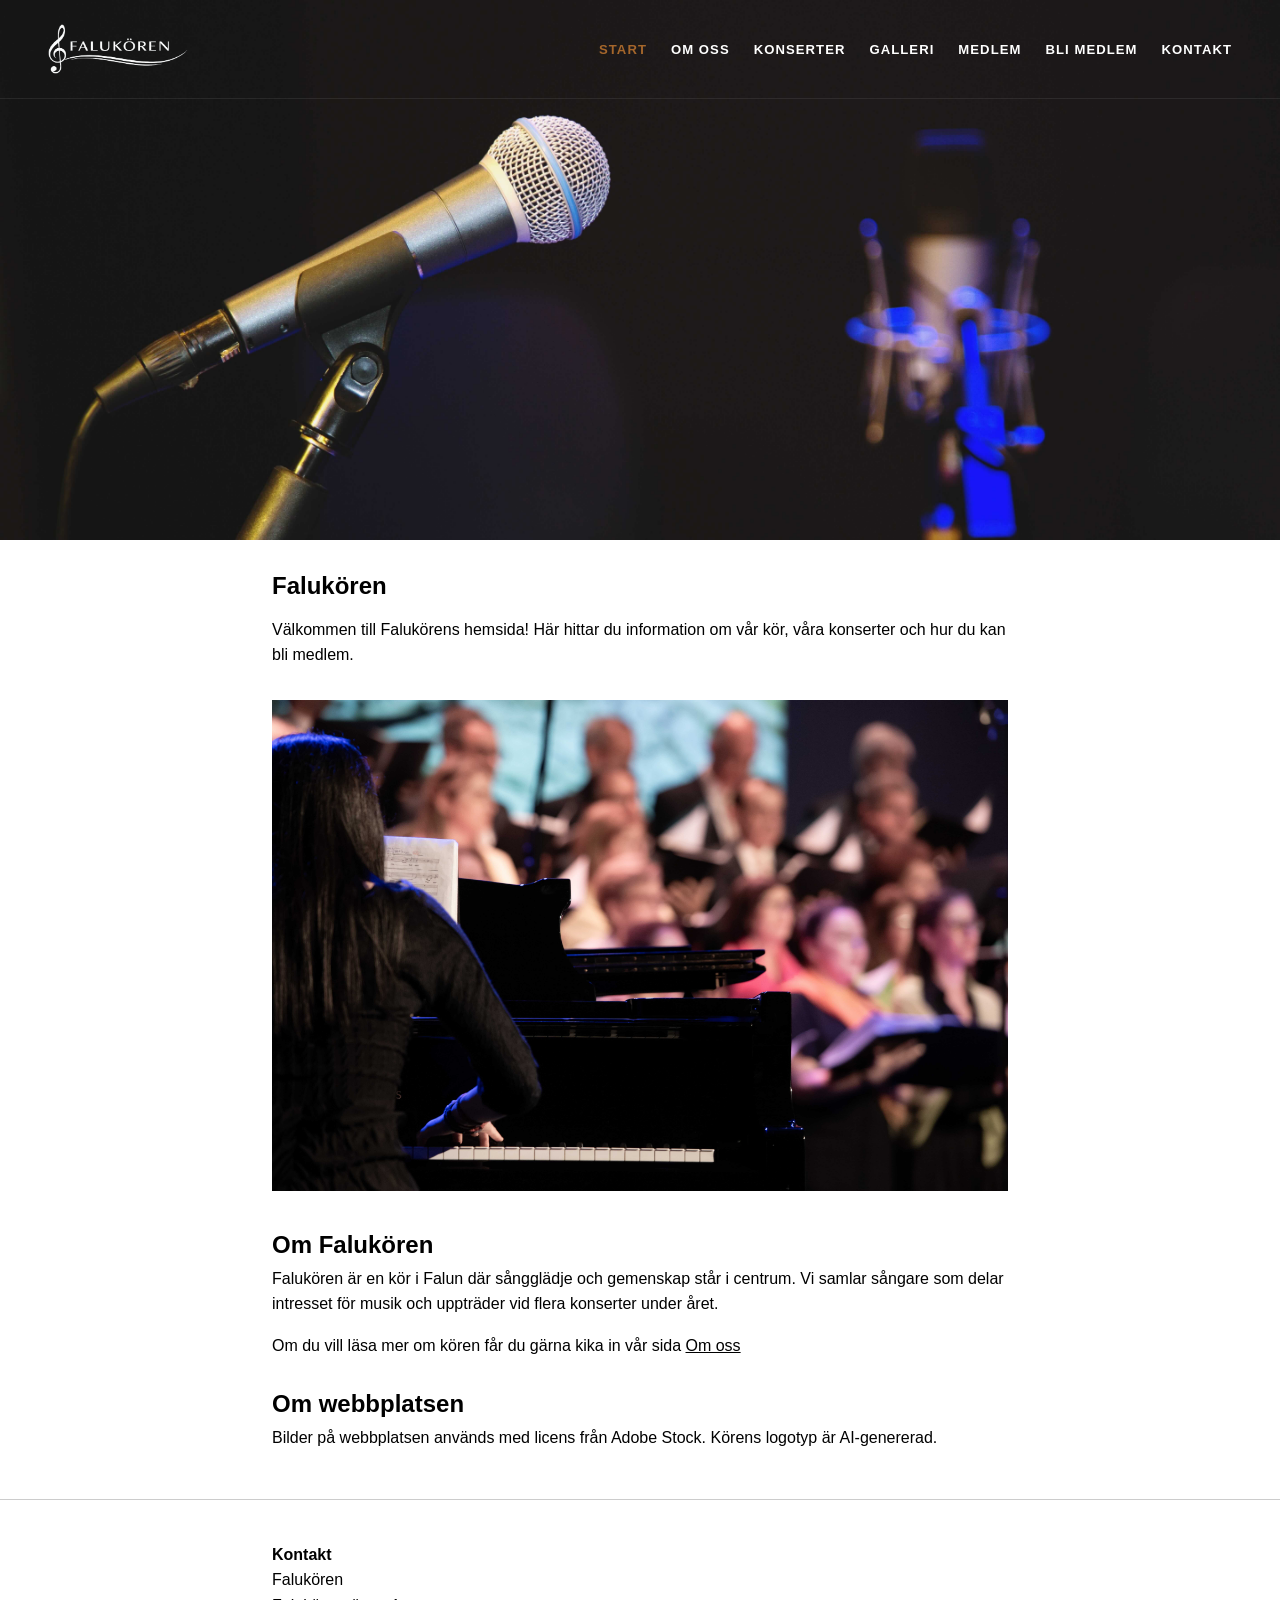
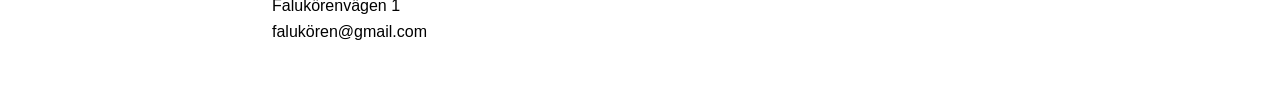
<file: index.html>
<!DOCTYPE html>
<html lang="sv">
<head>
	<meta charset="utf-8">
	<meta name="viewport" content="width=device-width, initial-scale=1">

	<!-- Sidans titel -->
	<title>Falukören</title>
	<link rel="stylesheet" href="style.css">
</head>

<body>

	<!-- Sidans header -->
<header class="site-header">

	<!-- Navigations baren -->
  <nav class="navbar">

  	<!-- Körens logga. Klickbar - leder till startsidan. -->
    <!-- Loggan är genererad med AI -->
    <a href="index.html" class="logo">
  <img src="bilder/logo.png" alt="Falukören">
</a>

    <!-- UL list för menyvalen -->
    <ul class="menu">
      <li><a href="index.html" class="active">Start</a></li>
      <li><a href="om_oss.html">Om oss</a></li>
      <li><a href="konserter.html">Konserter</a></li>
      <li><a href="galleri.html">Galleri</a></li>
      <li><a href="medlem.html">Medlem</a></li>
      <li><a href="bli_medlem.html">Bli medlem</a></li>
      <li><a href="kontakt.html">Kontakt</a></li>
    </ul>
  </nav>
</header>

<!-- Div för headerbilden. Sjävla bilden och design ligger i CSS -->
<div class="header-bild">
</div>

<!-- Main-klass för innehåll -->
  <main>
    <section>
  	<h1>Falukören</h1>
    <p>Välkommen till Falukörens hemsida! Här hittar du information om vår kör, våra konserter och hur du kan bli medlem.</p>
    
    <img src="bilder/bild_5.jpg" alt="Gruppbild på Falukören">
    <h2>Om Falukören</h2>
    <p>  Falukören är en kör i Falun där sångglädje och gemenskap står i centrum.
    Vi samlar sångare som delar intresset för musik och uppträder vid
    flera konserter under året.</p>
       <p>Om du vill läsa mer om kören får du gärna kika in vår sida <a href="om_oss.html">Om oss</a></p>

    <h2>Om webbplatsen</h2>

       <p>Bilder på webbplatsen används med licens från Adobe Stock. Körens logotyp är AI-genererad.</p>
       
    </section>
  </main>

		<!-- Footer -->
  <footer>
  	<div>
    <strong>Kontakt</strong>
    <p>Falukören</p>
    <p>Falukörenvägen 1</p>
    <p>falukören@gmail.com</p>
    </div>
  </footer>

         <!-- Länk till javascript -->
  	<script src="javascript.js"></script>

</body>
</html>
</file>
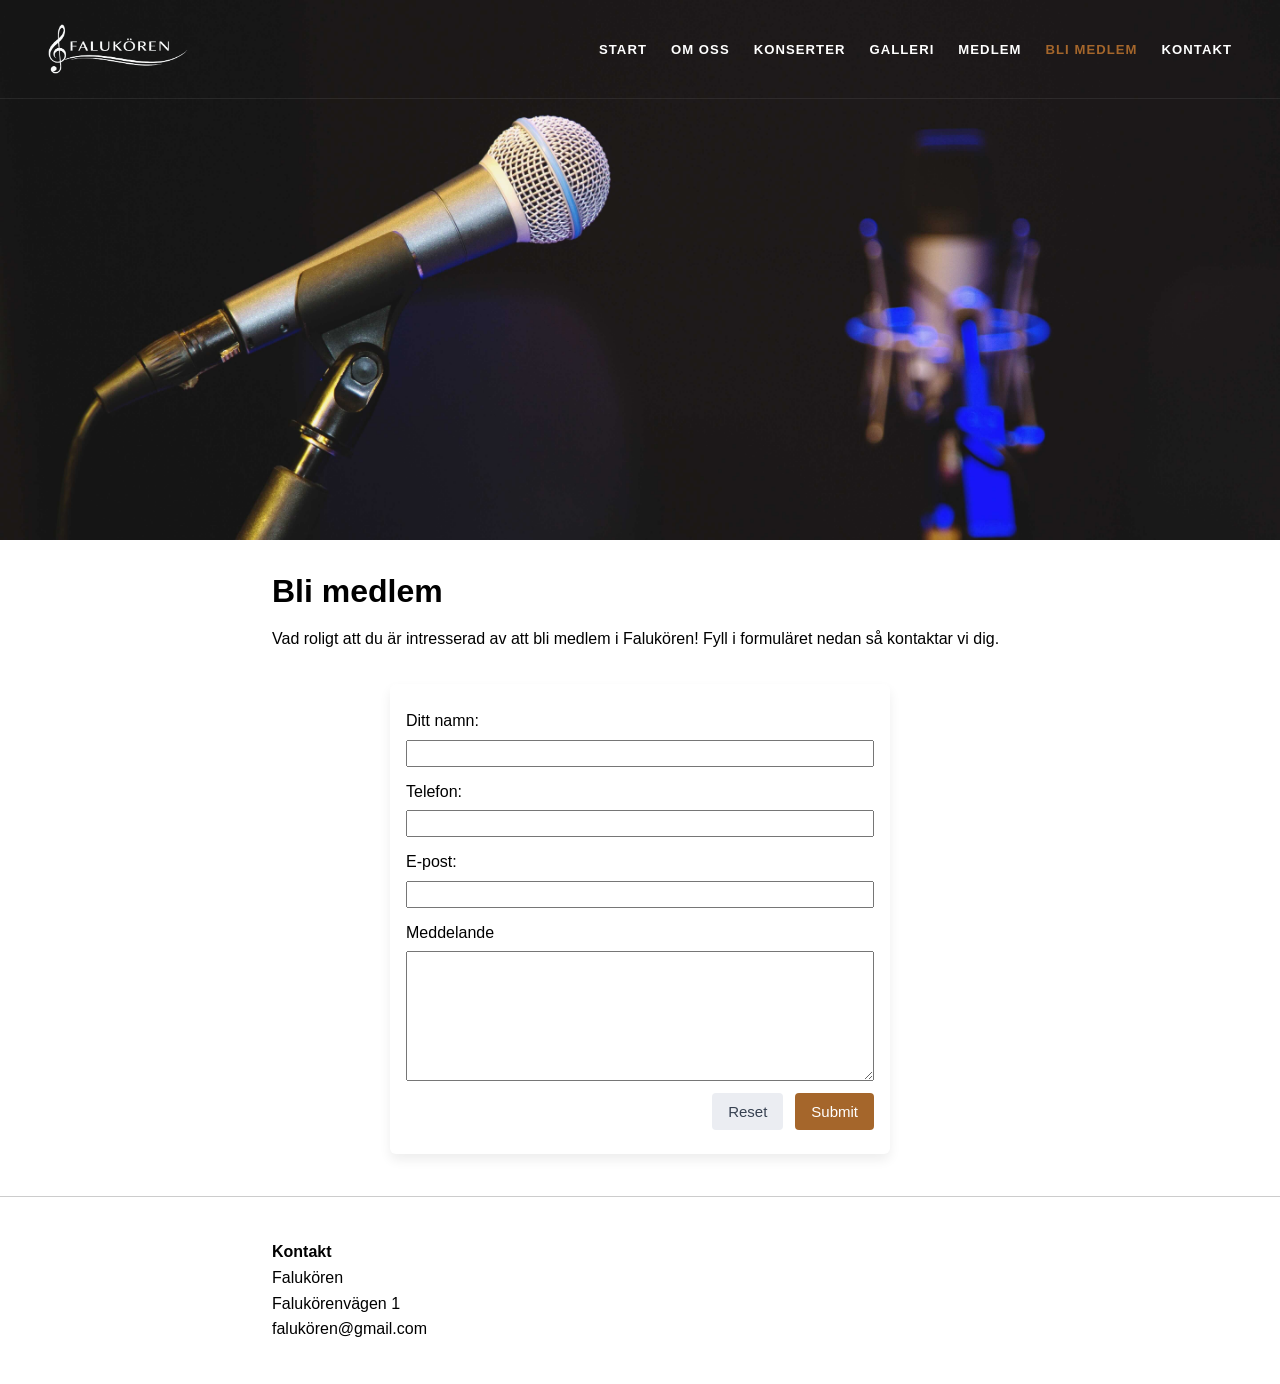
<file: bli_medlem.html>
<!DOCTYPE html>
<html lang="sv">
<head>
	<meta charset="utf-8">
	<meta name="viewport" content="width=device-width, initial-scale=1">

	<!-- Sidans titel -->
	<title>Bli medlem</title>
	<link rel="stylesheet" href="style.css">
</head>

<body>

	<!-- Sidans header -->
<header class="site-header">

	<!-- Navigations baren -->
  <nav class="navbar">

  	<!-- Körens logga. Klickbar - leder till startsidan. -->
    <!-- Loggan är genererad med AI -->
    <a href="index.html" class="logo">
  <img src="bilder/logo.png" alt="Falukören">
</a>

    <!-- UL list för menyvalen -->
    <ul class="menu">
      <li><a href="index.html">Start</a></li>
      <li><a href="om_oss.html">Om oss</a></li>
      <li><a href="konserter.html">Konserter</a></li>
      <li><a href="galleri.html">Galleri</a></li>
      <li><a href="medlem.html">Medlem</a></li>
      <li><a href="bli_medlem.html" class="active">Bli medlem</a></li>
      <li><a href="kontakt.html">Kontakt</a></li>
    </ul>
  </nav>
</header>

<!-- Div för headerbilden. Sjävla bilden och design ligger i CSS -->
<div class="header-bild">
</div>

<!-- Main-klass för innehåll -->
  <main>

    <h1>Bli medlem</h1>
    <p>Vad roligt att du är intresserad av att bli medlem i Falukören! Fyll i formuläret nedan så kontaktar vi dig.</p>

    <!-- Formläret börjar -->
    <!-- action används när/om fomrläret skickas -->
  <form action="bli_medlem_skickad.html">

        <!-- Textruta för namn -->
    <div>
        <label for="namn">Ditt namn:</label>
        <input type="text" id="namn" name="namn">
    </div>

        <!-- Textruta för telefon -->
    <div> 
        <label for="telefon">Telefon:</label>
        <input 
          type="text" 
          id="telefon" 
          name="telefon" 
        >
    </div>  

    <!-- Textruta för epost, validerar att det är en giltig e-postadress via type email -->
    <div> 
        <label for="epost">E-post:</label>
        <input type="email" id="epost" name="epost">
    </div>

            <!-- Textfält för rubrik -->
    <div>
        <label for="beskrivning">Meddelande</label>
          <textarea 
          id="beskrivning" 
          name="beskrivning" 
          rows="8" 
          cols="30"
          ></textarea>
    </div>

        <!-- Submit och reset knapp -->
    <div class="knappar">
        <input type="reset" value="Reset">
        <input type="submit" name="skicka" value="Submit">
    </div>

  </form>

</main>

         <!-- Länk till javascript -->
  	<script src="javascript.js"></script>

      <!-- Footer -->
  <footer>
    <div>
    <strong>Kontakt</strong>
    <p>Falukören</p>
    <p>Falukörenvägen 1</p>
    <p>falukören@gmail.com</p>
    </div>
  </footer>

</body>
</html>
</file>
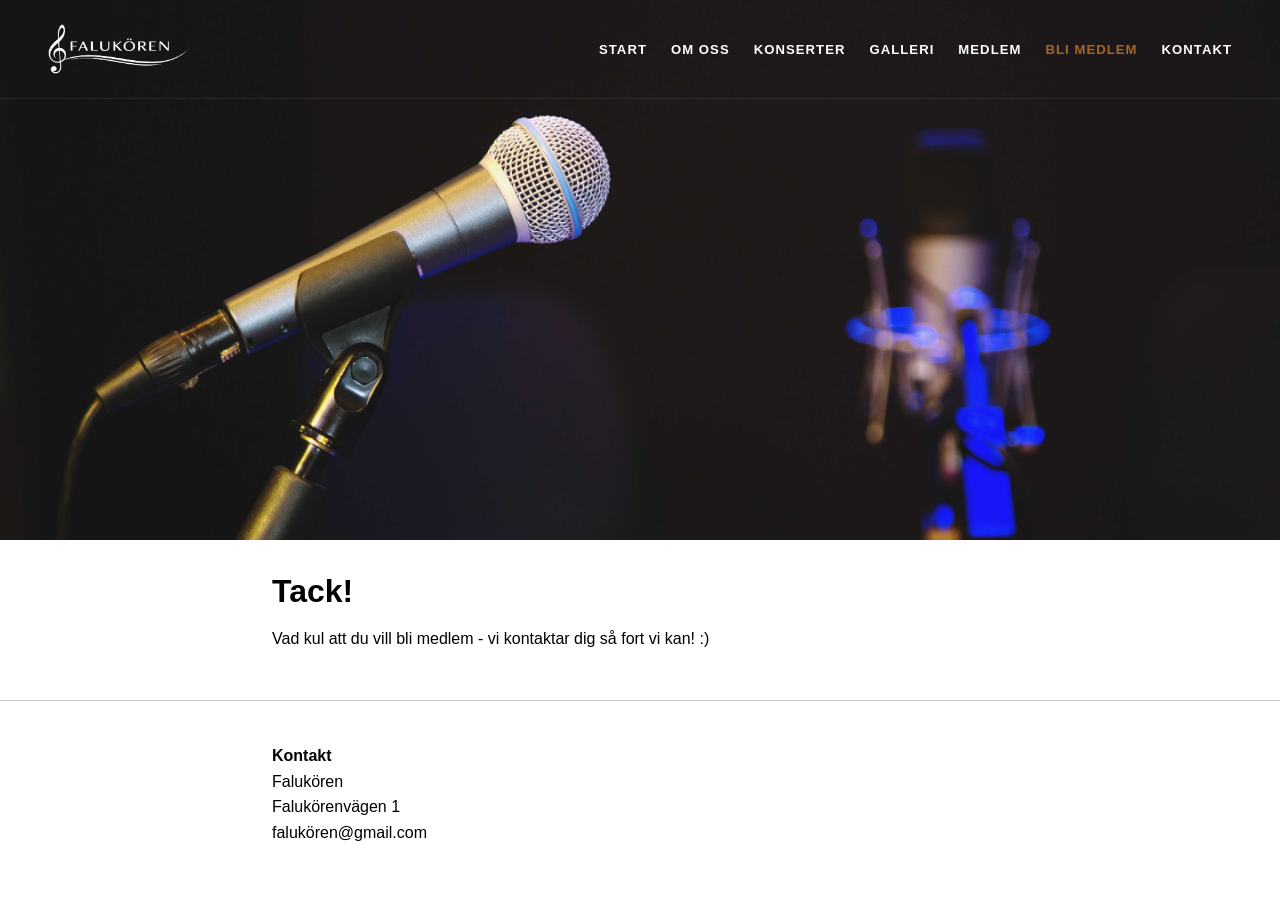
<file: bli_medlem_skickad.html>
<!DOCTYPE html>
<html lang="sv">
<head>
	<meta charset="utf-8">
	<meta name="viewport" content="width=device-width, initial-scale=1">

	<!-- Sidans titel -->
	<title>Bli medlem</title>
	<link rel="stylesheet" href="style.css">
</head>

<body>

	<!-- Sidans header -->
<header class="site-header">

	<!-- Navigations baren -->
  <nav class="navbar">

  	<!-- Körens logga. Klickbar - leder till startsidan. -->
    <!-- Loggan är genererad med AI -->
    <a href="index.html" class="logo">
  <img src="bilder/logo.png" alt="Falukören">
</a>

    <!-- UL list för menyvalen -->
    <ul class="menu">
      <li><a href="index.html">Start</a></li>
      <li><a href="om_oss.html">Om oss</a></li>
      <li><a href="konserter.html">Konserter</a></li>
      <li><a href="galleri.html">Galleri</a></li>
      <li><a href="medlem.html">Medlem</a></li>
      <li><a href="bli_medlem.html" class="active">Bli medlem</a></li>
      <li><a href="kontakt.html">Kontakt</a></li>
    </ul>
  </nav>
</header>

<!-- Div för headerbilden. Sjävla bilden och design ligger i CSS -->
<div class="header-bild">
</div>

<!-- Main-klass för innehåll -->
  <main>

    <h1>Tack!</h1>
    <p>Vad kul att du vill bli medlem - vi kontaktar dig så fort vi kan! :)</p>

   
</main>

         <!-- Länk till javascript -->
  	<script src="javascript.js"></script>

      <!-- Footer -->
  <footer>
    <div>
    <strong>Kontakt</strong>
    <p>Falukören</p>
    <p>Falukörenvägen 1</p>
    <p>falukören@gmail.com</p>
    </div>
  </footer>

</body>
</html>
</file>
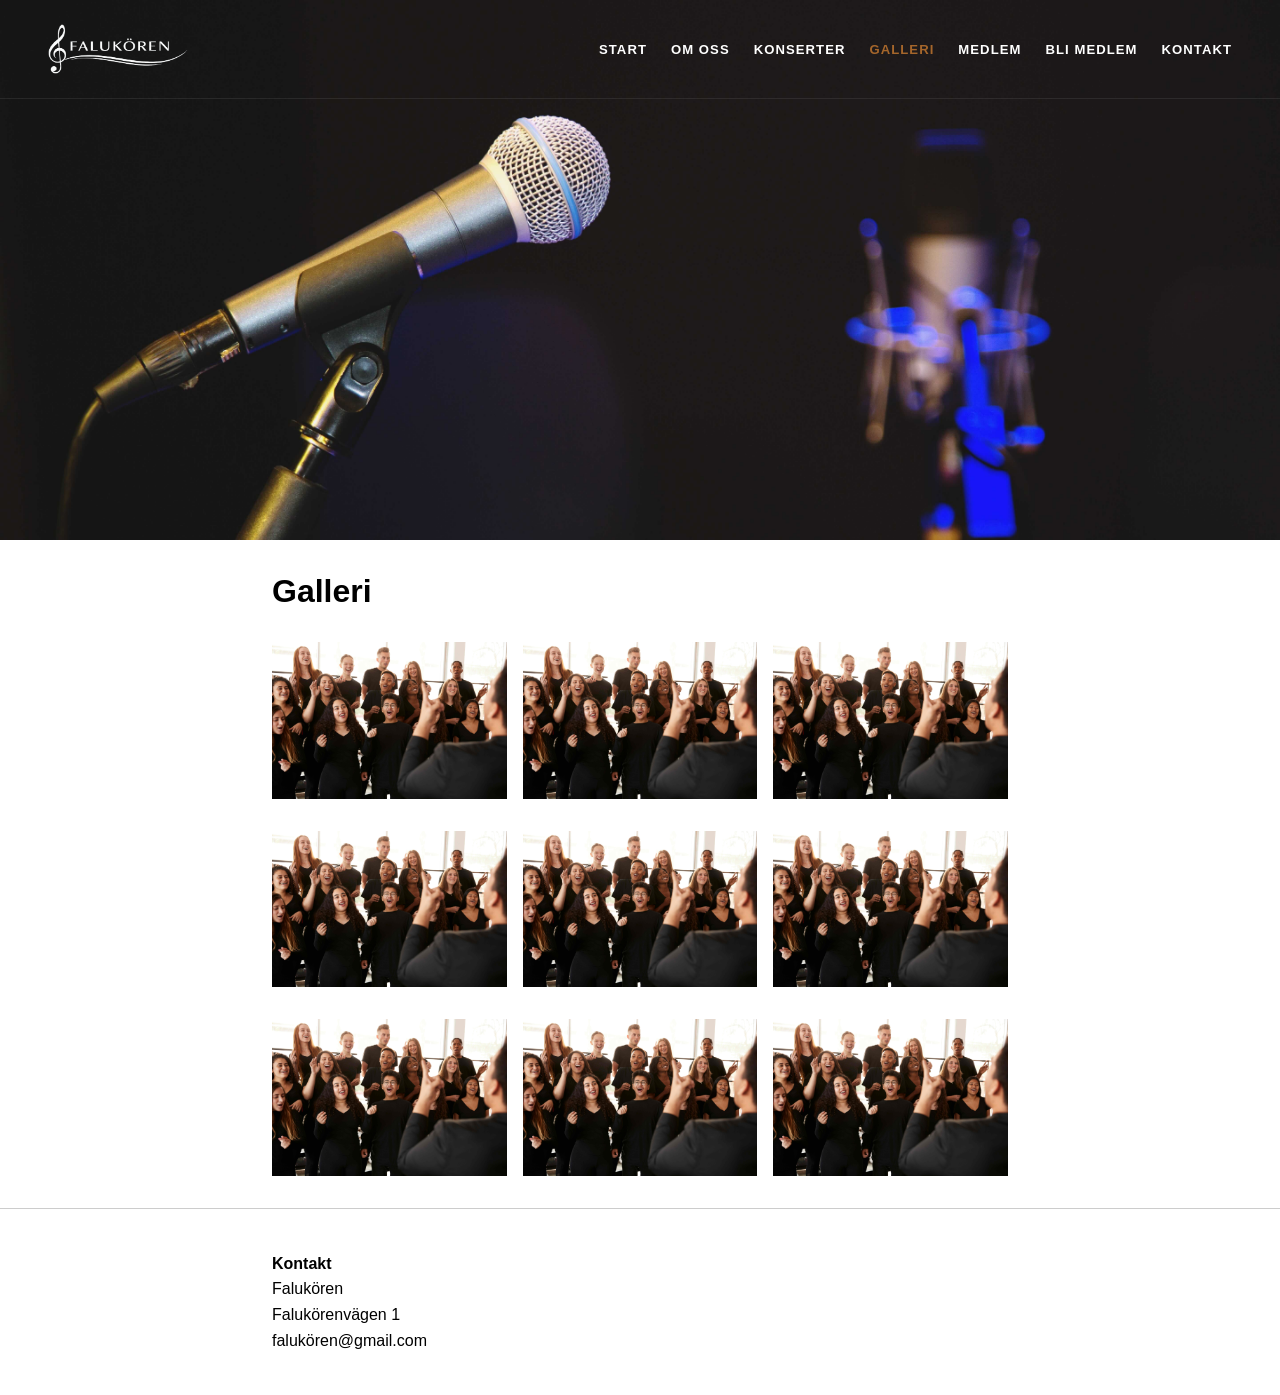
<file: galleri.html>
<!DOCTYPE html>
<html lang="sv">
<head>
	<meta charset="utf-8">
	<meta name="viewport" content="width=device-width, initial-scale=1">

	<!-- Sidans titel -->
	<title>Galleri</title>
	<link rel="stylesheet" href="style.css">
</head>

<body>

	<!-- Sidans header -->
<header class="site-header">

	<!-- Navigations baren -->
  <nav class="navbar">

  	<!-- Körens logga. Klickbar - leder till startsidan. -->
    <!-- Loggan är genererad med AI -->
    <a href="index.html" class="logo">
  <img src="bilder/logo.png" alt="Falukören">
</a>

    <!-- UL list för menyvalen -->
    <ul class="menu">
      <li><a href="index.html">Start</a></li>
      <li><a href="om_oss.html">Om oss</a></li>
      <li><a href="konserter.html">Konserter</a></li>
      <li><a href="galleri.html" class="active">Galleri</a></li>
      <li><a href="medlem.html">Medlem</a></li>
      <li><a href="bli_medlem.html">Bli medlem</a></li>
      <li><a href="kontakt.html">Kontakt</a></li>
    </ul>
  </nav>
</header>

<!-- Div för headerbilden. Sjävla bilden och design ligger i CSS -->
<div class="header-bild">
</div>

<!-- Main-klass för innehåll -->
  <main>

    <h1>Galleri</h1>

    <section class="galleri">

  <a href="bilder/bild_1.jpg"><img src="bilder/bild_1.jpg" alt=""></a>
  <a href="bilder/bild_1.jpg"><img src="bilder/bild_1.jpg" alt=""></a>
  <a href="bilder/bild_1.jpg"><img src="bilder/bild_1.jpg" alt=""></a>
  <a href="bilder/bild_1.jpg"><img src="bilder/bild_1.jpg" alt=""></a>
  <a href="bilder/bild_1.jpg"><img src="bilder/bild_1.jpg" alt=""></a>
  <a href="bilder/bild_1.jpg"><img src="bilder/bild_1.jpg" alt=""></a>
  <a href="bilder/bild_1.jpg"><img src="bilder/bild_1.jpg" alt=""></a>
  <a href="bilder/bild_1.jpg"><img src="bilder/bild_1.jpg" alt=""></a>
  <a href="bilder/bild_1.jpg"><img src="bilder/bild_1.jpg" alt=""></a>

</section>
  </main>

		<!-- Footer -->
  <footer>
  	<div>
    <strong>Kontakt</strong>
    <p>Falukören</p>
    <p>Falukörenvägen 1</p>
    <p>falukören@gmail.com</p>
    </div>
  </footer>

         <!-- Länk till javascript -->
  	<script src="javascript.js"></script>

</body>
</html>
</file>
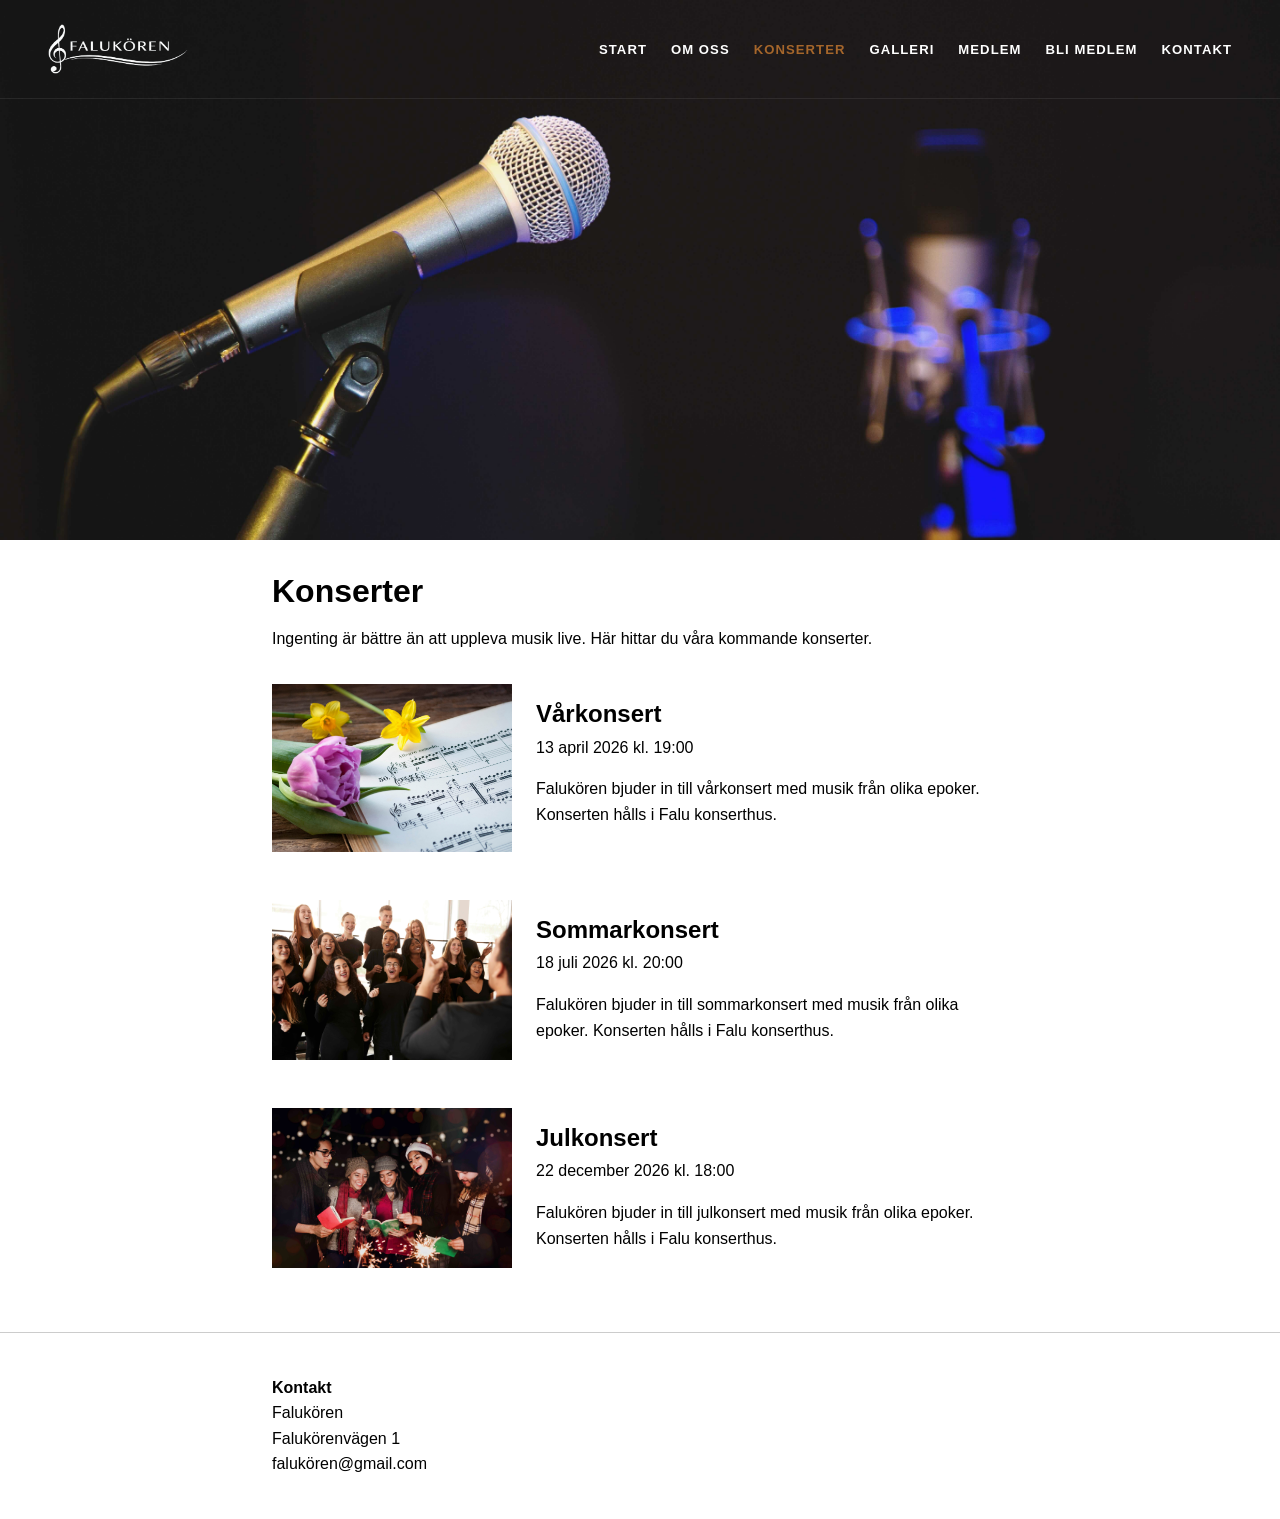
<file: konserter.html>
<!DOCTYPE html>
<html lang="sv">
<head>
	<meta charset="utf-8">
	<meta name="viewport" content="width=device-width, initial-scale=1">

	<!-- Sidans titel -->
	<title>Konserter</title>
	<link rel="stylesheet" href="style.css">
</head>

<body>

	<!-- Sidans header -->
<header class="site-header">

	<!-- Navigations baren -->
  <nav class="navbar">

  	<!-- Körens logga. Klickbar - leder till startsidan. -->
    <!-- Loggan är genererad med AI -->
    <a href="index.html" class="logo">
  <img src="bilder/logo.png" alt="Falukören">
</a>

    <!-- UL list för menyvalen -->
    <ul class="menu">
      <li><a href="index.html">Start</a></li>
      <li><a href="om_oss.html">Om oss</a></li>
      <li><a href="konserter.html" class="active">Konserter</a></li>
      <li><a href="galleri.html">Galleri</a></li>
      <li><a href="medlem.html">Medlem</a></li>
      <li><a href="bli_medlem.html">Bli medlem</a></li>
      <li><a href="kontakt.html">Kontakt</a></li>
    </ul>
  </nav>
</header>

<!-- Div för headerbilden. Sjävla bilden och design ligger i CSS -->
<div class="header-bild">
</div>

<!-- Main-klass för innehåll -->
  <main>

    <h1>Konserter</h1>

    <p>Ingenting är bättre än att uppleva musik live. Här hittar du våra kommande konserter.</p>

    <section class="konserter">

  <article class="konsert">

    <img src="bilder/bild_3.jpg" alt="Vårkonsert">

    <div class="konsert-text">
      <h2>Vårkonsert</h2>
      <p>13 april 2026 kl. 19:00</p>
      <p>
        Falukören bjuder in till vårkonsert med musik från olika epoker.
        Konserten hålls i Falu konserthus.
      </p>
    </div>

  </article>

  <article class="konsert">

    <img src="bilder/bild_1.jpg" alt="Sommarkonsert">

    <div class="konsert-text">
      <h2>Sommarkonsert</h2>
      <p>18 juli 2026 kl. 20:00</p>
      <p>
        Falukören bjuder in till sommarkonsert med musik från olika epoker.
        Konserten hålls i Falu konserthus.
      </p>
    </div>

  </article>

  <article class="konsert">

    <img src="bilder/bild_2.jpg" alt="Julkonsert">

    <div class="konsert-text">
      <h2>Julkonsert</h2>
      <p>22 december 2026 kl. 18:00</p>
      <p>
        Falukören bjuder in till julkonsert med musik från olika epoker.
        Konserten hålls i Falu konserthus.
      </p>
    </div>

  </article>

</section>
  </main>

		<!-- Footer -->
  <footer>
  	<div>
    <strong>Kontakt</strong>
    <p>Falukören</p>
    <p>Falukörenvägen 1</p>
    <p>falukören@gmail.com</p>
    </div>
  </footer>

         <!-- Länk till javascript -->
  	<script src="javascript.js"></script>

</body>
</html>
</file>
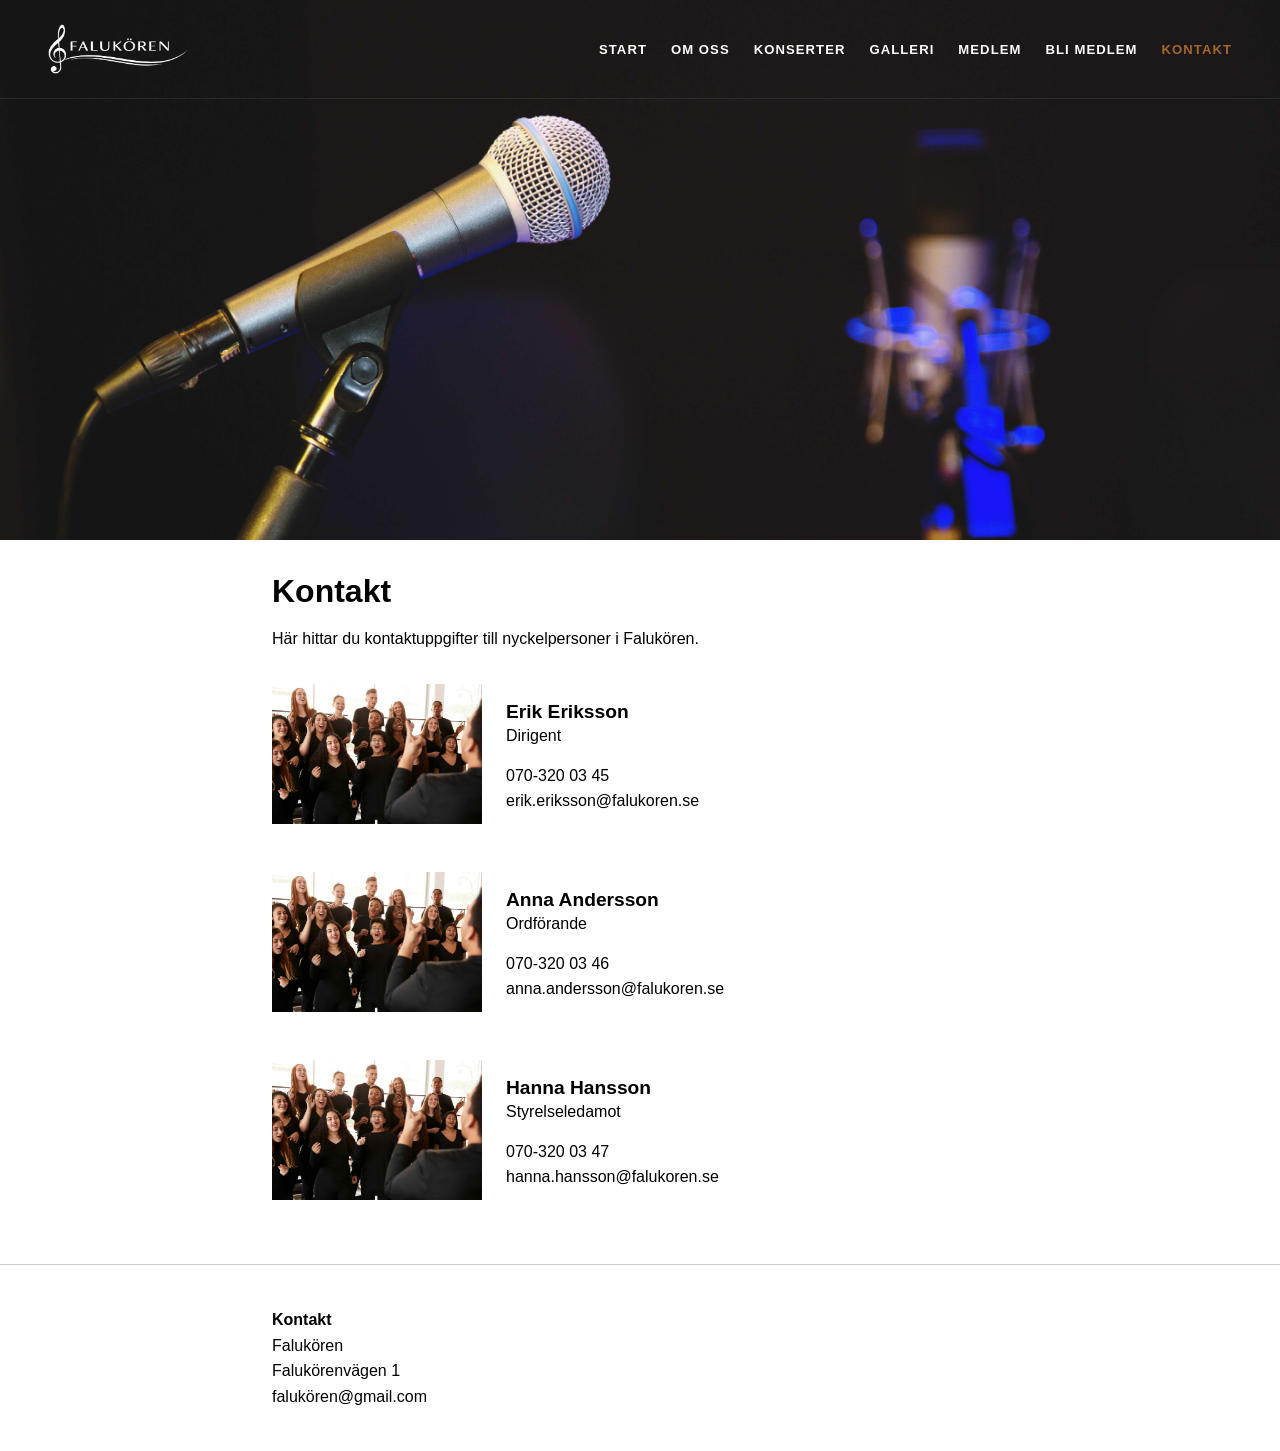
<file: kontakt.html>
<!DOCTYPE html>
<html lang="sv">
<head>
	<meta charset="utf-8">
	<meta name="viewport" content="width=device-width, initial-scale=1">

	<!-- Sidans titel -->
	<title>Kontakt</title>
	<link rel="stylesheet" href="style.css">
</head>

<body>

	<!-- Sidans header -->
<header class="site-header">

	<!-- Navigations baren -->
  <nav class="navbar">

  	<!-- Körens logga. Klickbar - leder till startsidan. -->
    <!-- Loggan är genererad med AI -->
    <a href="index.html" class="logo">
  <img src="bilder/logo.png" alt="Falukören">
</a>

    <!-- UL list för menyvalen -->
    <ul class="menu">
      <li><a href="index.html">Start</a></li>
      <li><a href="om_oss.html">Om oss</a></li>
      <li><a href="konserter.html">Konserter</a></li>
      <li><a href="galleri.html">Galleri</a></li>
      <li><a href="medlem.html">Medlem</a></li>
      <li><a href="bli_medlem.html">Bli medlem</a></li>
      <li><a href="kontakt.html" class="active">Kontakt</a></li>
    </ul>
  </nav>
</header>

<!-- Div för headerbilden. Sjävla bilden och design ligger i CSS -->
<div class="header-bild">
</div>

<!-- Main-klass för innehåll -->
  <main>
    <h1>Kontakt</h1>

    <p>Här hittar du kontaktuppgifter till nyckelpersoner i Falukören.</p>

    <section class="kontakter">

  <article class="kontakt">

    <img src="bilder/bild_1.jpg" alt="Profilbild Erik Eriksson">

    <div class="kontakt-text">
      <h2>Erik Eriksson</h2>
      <p class="titel">Dirigent</p>
      <p>070-320 03 45</p>
      <p>erik.eriksson@falukoren.se</p>
    </div>

  </article>

   <article class="kontakt">

    <img src="bilder/bild_1.jpg" alt="Profilbild Anna Andersson">

    <div class="kontakt-text">
      <h2>Anna Andersson</h2>
      <p class="titel">Ordförande</p>
      <p>070-320 03 46</p>
      <p>anna.andersson@falukoren.se</p>
    </div>

  </article>

   <article class="kontakt">

    <img src="bilder/bild_1.jpg" alt="Profilbild Hanna Hansson">

    <div class="kontakt-text">
      <h2>Hanna Hansson</h2>
      <p class="titel">Styrelseledamot</p>
      <p>070-320 03 47</p>
      <p>hanna.hansson@falukoren.se</p>
    </div>

  </article>

</section>
  </main>

		<!-- Footer -->
  <footer>
  	<div>
    <strong>Kontakt</strong>
    <p>Falukören</p>
    <p>Falukörenvägen 1</p>
    <p>falukören@gmail.com</p>
    </div>
  </footer>

         <!-- Länk till javascript -->
  	<script src="javascript.js"></script>

</body>
</html>
</file>
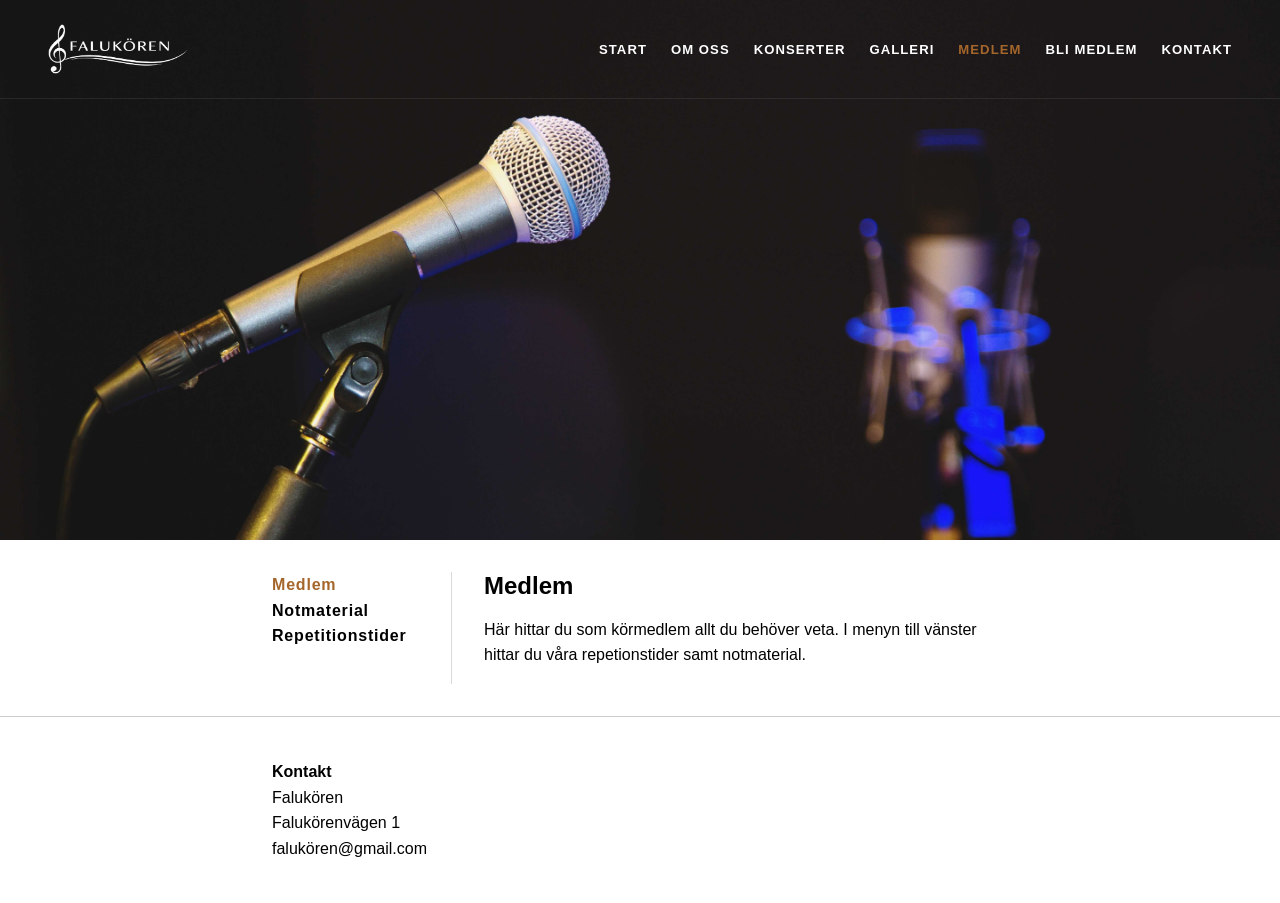
<file: medlem.html>
<!DOCTYPE html>
<html lang="sv">
<head>
	<meta charset="utf-8">
	<meta name="viewport" content="width=device-width, initial-scale=1">

	<!-- Sidans titel -->
	<title>Medlem</title>
	<link rel="stylesheet" href="style.css">
</head>

<body>

	<!-- Sidans header -->
<header class="site-header">

	<!-- Navigations baren -->
  <nav class="navbar">

  	<!-- Körens logga. Klickbar - leder till startsidan. -->
    <!-- Loggan är genererad med AI -->
    <a href="index.html" class="logo">
  <img src="bilder/logo.png" alt="Falukören">
</a>

    <!-- UL list för menyvalen -->
    <ul class="menu">
      <li><a href="index.html">Start</a></li>
      <li><a href="om_oss.html">Om oss</a></li>
      <li><a href="konserter.html">Konserter</a></li>
      <li><a href="galleri.html">Galleri</a></li>
      <li><a href="medlem.html" class="active">Medlem</a></li>
      <li><a href="bli_medlem.html">Bli medlem</a></li>
      <li><a href="kontakt.html">Kontakt</a></li>
    </ul>
  </nav>
</header>

<!-- Div för headerbilden. Sjävla bilden och design ligger i CSS -->
<div class="header-bild">
</div>

<!-- Main-klass för innehåll -->
<main>

  <div class="medlem-layout">

    <aside class="sidomeny">
      <ul>
        <li><a href="medlem.html" class="active">Medlem</a></li>
        <li><a href="notmaterial.html">Notmaterial</a></li>
        <li><a href="repetitionstider.html">Repetitionstider</a></li>
      </ul>
    </aside>

    <section class="medlem-innehall">

      <h1>Medlem</h1>

      <p>Här hittar du som körmedlem allt du behöver veta. I menyn till vänster hittar du våra repetionstider samt notmaterial.</p>
    </section>

  </div>

</main>

		<!-- Footer -->
  <footer>
  	<div>
    <strong>Kontakt</strong>
    <p>Falukören</p>
    <p>Falukörenvägen 1</p>
    <p>falukören@gmail.com</p>
    </div>
  </footer>

         <!-- Länk till javascript -->
  	<script src="javascript.js"></script>

</body>
</html>
</file>
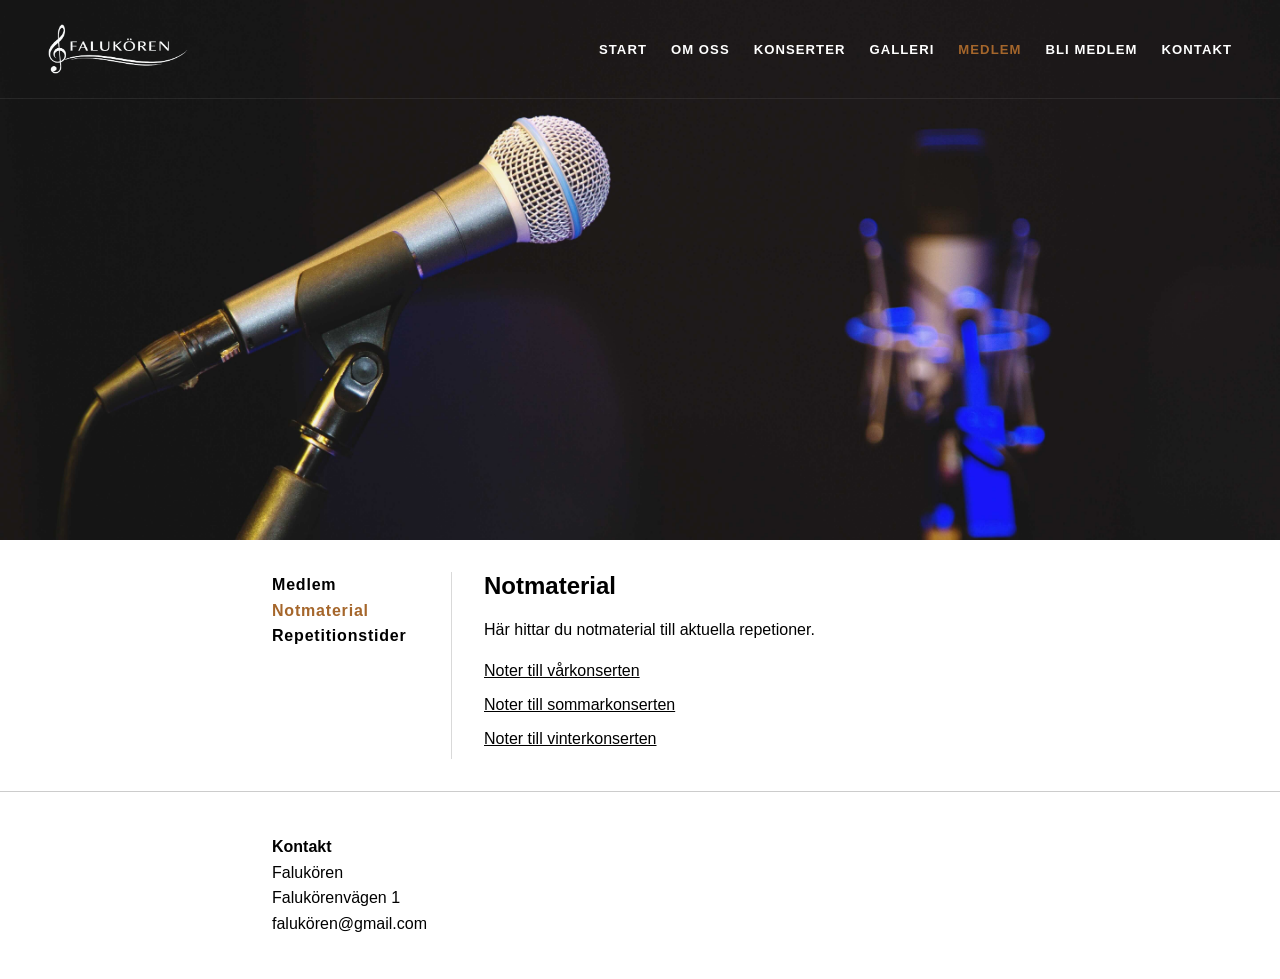
<file: notmaterial.html>
<!DOCTYPE html>
<html lang="sv">
<head>
	<meta charset="utf-8">
	<meta name="viewport" content="width=device-width, initial-scale=1">

	<!-- Sidans titel -->
	<title>Medlem</title>
	<link rel="stylesheet" href="style.css">
</head>

<body>

	<!-- Sidans header -->
<header class="site-header">

	<!-- Navigations baren -->
  <nav class="navbar">

  	<!-- Körens logga. Klickbar - leder till startsidan. -->
    <!-- Loggan är genererad med AI -->
    <a href="index.html" class="logo">
  <img src="bilder/logo.png" alt="Falukören">
</a>

    <!-- UL list för menyvalen -->
    <ul class="menu">
      <li><a href="index.html">Start</a></li>
      <li><a href="om_oss.html">Om oss</a></li>
      <li><a href="konserter.html">Konserter</a></li>
      <li><a href="galleri.html">Galleri</a></li>
      <li><a href="medlem.html" class="active">Medlem</a></li>
      <li><a href="bli_medlem.html">Bli medlem</a></li>
      <li><a href="kontakt.html">Kontakt</a></li>
    </ul>
  </nav>
</header>

<!-- Div för headerbilden. Sjävla bilden och design ligger i CSS -->
<div class="header-bild">
</div>

<!-- Main-klass för innehåll -->
<main>

  <div class="medlem-layout">

    <aside class="sidomeny">
      <ul>
        <li><a href="medlem.html">Medlem</a></li>
        <li><a href="notmaterial.html" class="active">Notmaterial</a></li>
        <li><a href="repetitionstider.html">Repetitionstider</a></li>
      </ul>
    </aside>

    <section class="medlem-innehall">

      <h1>Notmaterial</h1>

      <p>Här hittar du notmaterial till aktuella repetioner.</p>

       <ul class="notlista">
            <li><a href="dokument/not_1.pdf">Noter till vårkonserten</a></li>
            <li><a href="dokument/not_2.pdf">Noter till sommarkonserten</a></li>
            <li><a href="dokument/not_3.pdf">Noter till vinterkonserten</a></li>
        </ul>


    </section>

  </div>

</main>

		<!-- Footer -->
  <footer>
  	<div>
    <strong>Kontakt</strong>
    <p>Falukören</p>
    <p>Falukörenvägen 1</p>
    <p>falukören@gmail.com</p>
    </div>
  </footer>

         <!-- Länk till javascript -->
  	<script src="javascript.js"></script>

</body>
</html>
</file>
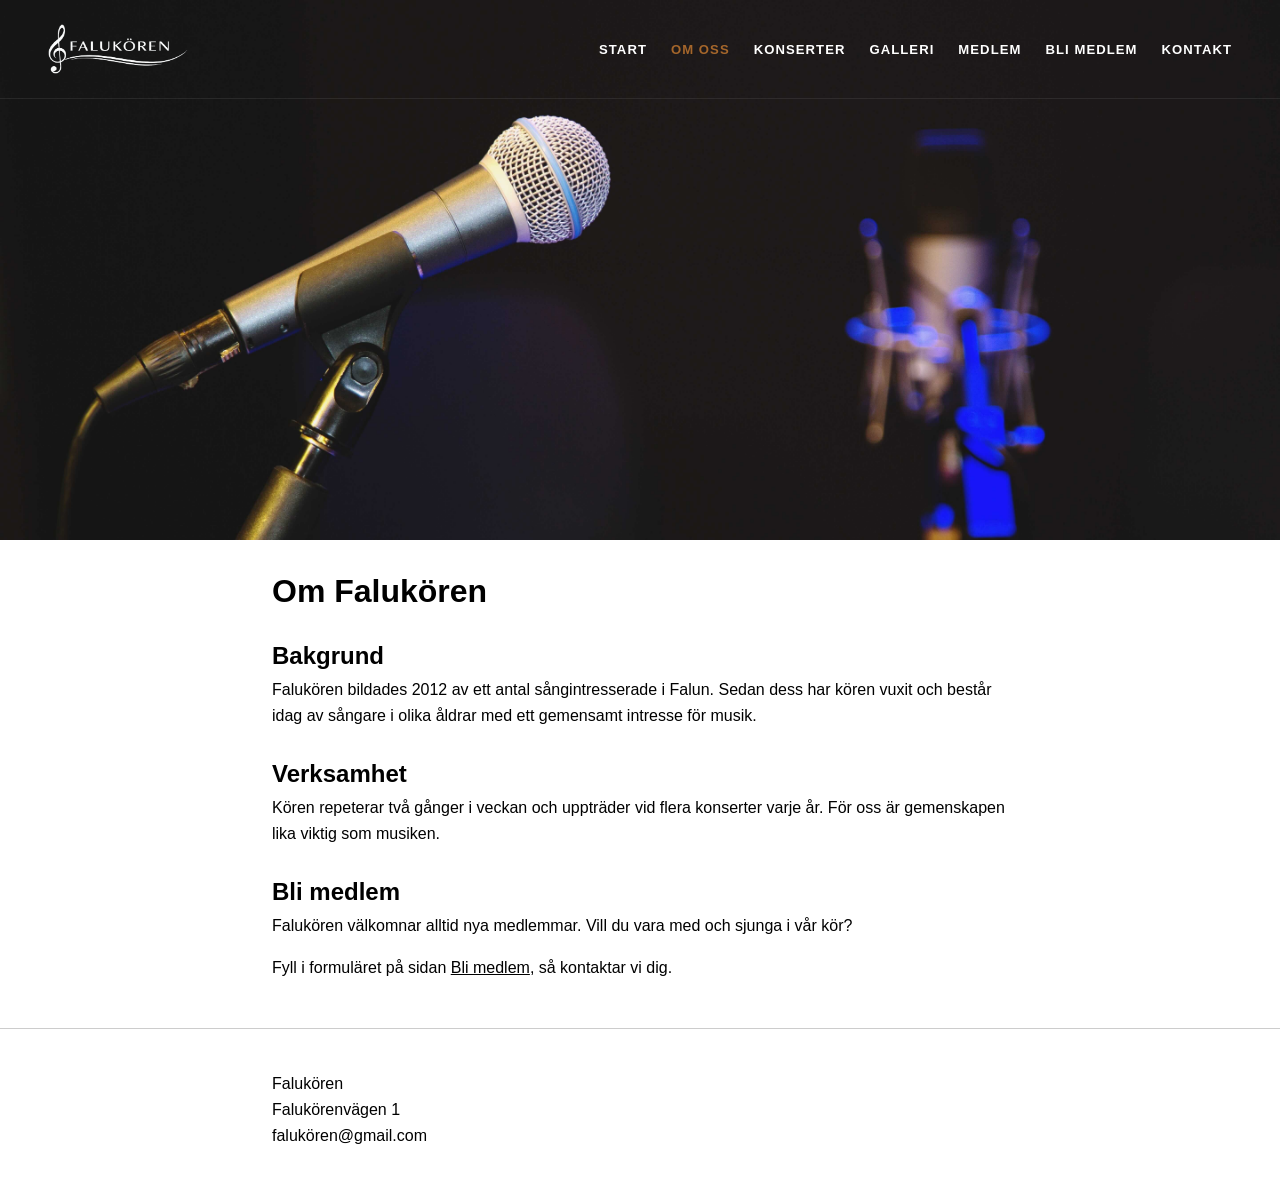
<file: om_oss.html>
<!DOCTYPE html>
<html lang="sv">
<head>
	<meta charset="utf-8">
	<meta name="viewport" content="width=device-width, initial-scale=1">

	<!-- Sidans titel -->
	<title>Om oss</title>
	<link rel="stylesheet" href="style.css">
</head>

<body>

	<!-- Sidans header -->
<header class="site-header">

	<!-- Navigations baren -->
  <nav class="navbar">

  	<!-- Körens logga. Klickbar - leder till startsidan. -->
    <!-- Loggan är genererad med AI -->
    <a href="index.html" class="logo">
  <img src="bilder/logo.png" alt="Falukören">
</a>

    <!-- UL list för menyvalen -->
    <ul class="menu">
      <li><a href="index.html">Start</a></li>
      <li><a href="om_oss.html" class="active">Om oss</a></li>
      <li><a href="konserter.html">Konserter</a></li>
      <li><a href="galleri.html">Galleri</a></li>
      <li><a href="medlem.html">Medlem</a></li>
      <li><a href="bli_medlem.html">Bli medlem</a></li>
      <li><a href="kontakt.html">Kontakt</a></li>
    </ul>
  </nav>
</header>

<!-- Div för headerbilden. Sjävla bilden och design ligger i CSS -->
<div class="header-bild">
</div>

<!-- Main-klass för innehåll -->
  <main>
  	<h1>Om Falukören</h1>
    
  <section>
    <h2>Bakgrund</h2>
    <p>Falukören bildades 2012 av ett antal sångintresserade i Falun. Sedan dess har kören vuxit och består idag av sångare i olika åldrar med ett gemensamt intresse för musik.</p>
  </section>

  <section>
    <h2>Verksamhet</h2>
    <p>Kören repeterar två gånger i veckan och uppträder vid flera konserter varje år. För oss är gemenskapen lika viktig som musiken.</p>
  </section>

   <section>
    <h2>Bli medlem</h2>
    <p>Falukören välkomnar alltid nya medlemmar. Vill du vara med och sjunga i vår kör?</p>
    <p>Fyll i formuläret på sidan <a href="bli_medlem.html">Bli medlem</a>, så kontaktar vi dig.</p>
  </section>

  </main>

		<!-- Footer -->
  <footer>
  	<div>
    <p>Falukören</p>
    <p>Falukörenvägen 1</p>
    <p>falukören@gmail.com</p>
    </div>
  </footer>

         <!-- Länk till javascript -->
  	<script src="javascript.js"></script>

</body>
</html>
</file>
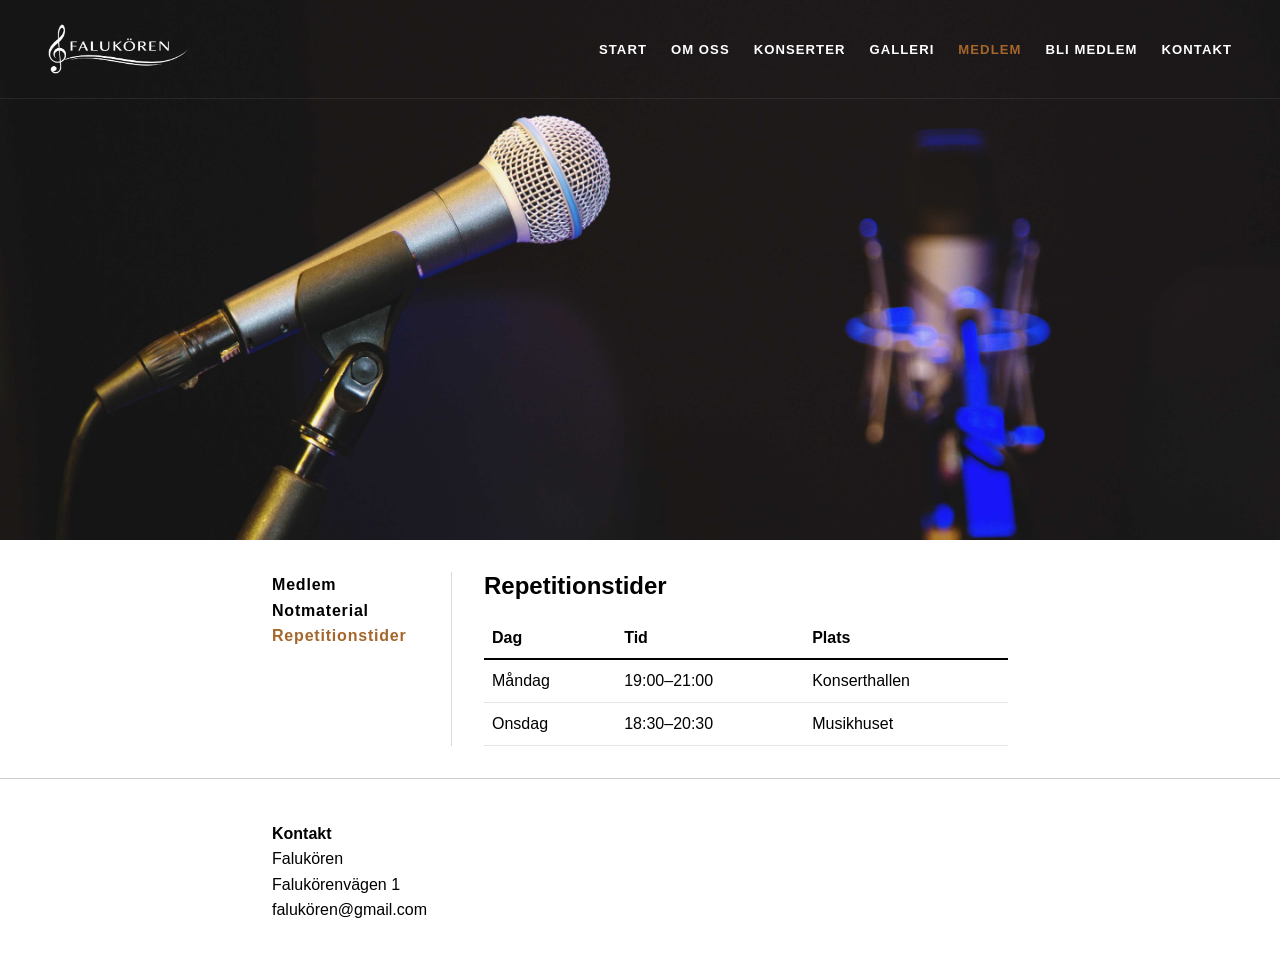
<file: repetitionstider.html>
<!DOCTYPE html>
<html lang="sv">
<head>
	<meta charset="utf-8">
	<meta name="viewport" content="width=device-width, initial-scale=1">

	<!-- Sidans titel -->
	<title>Medlem</title>
	<link rel="stylesheet" href="style.css">
</head>

<body>

	<!-- Sidans header -->
<header class="site-header">

	<!-- Navigations baren -->
  <nav class="navbar">

  	<!-- Körens logga. Klickbar - leder till startsidan. -->
    <!-- Loggan är genererad med AI -->
    <a href="index.html" class="logo">
  <img src="bilder/logo.png" alt="Falukören">
</a>

    <!-- UL list för menyvalen -->
    <ul class="menu">
      <li><a href="index.html">Start</a></li>
      <li><a href="om_oss.html">Om oss</a></li>
      <li><a href="konserter.html">Konserter</a></li>
      <li><a href="galleri.html">Galleri</a></li>
      <li><a href="medlem.html" class="active">Medlem</a></li>
      <li><a href="bli_medlem.html">Bli medlem</a></li>
      <li><a href="kontakt.html">Kontakt</a></li>
    </ul>
  </nav>
</header>

<!-- Div för headerbilden. Sjävla bilden och design ligger i CSS -->
<div class="header-bild">
</div>

<!-- Main-klass för innehåll -->
<main>

  <div class="medlem-layout">

    <aside class="sidomeny">
      <ul>
        <li><a href="medlem.html">Medlem</a></li>
        <li><a href="notmaterial.html">Notmaterial</a></li>
        <li><a href="repetitionstider.html" class="active">Repetitionstider</a></li>
      </ul>
    </aside>

    <section class="medlem-innehall">

      <h1>Repetitionstider</h1>

   <table>
  <tr>
    <th>Dag</th>
    <th>Tid</th>
    <th>Plats</th>
  </tr>

  <tr>
    <td>Måndag</td>
    <td>19:00–21:00</td>
    <td>Konserthallen</td>
  </tr>

  <tr>
    <td>Onsdag</td>
    <td>18:30–20:30</td>
    <td>Musikhuset</td>
  </tr>
</table>
    </section>

  </div>

</main>

		<!-- Footer -->
  <footer>
  	<div>
    <strong>Kontakt</strong>
    <p>Falukören</p>
    <p>Falukörenvägen 1</p>
    <p>falukören@gmail.com</p>
    </div>
  </footer>

         <!-- Länk till javascript -->
  	<script src="javascript.js"></script>

</body>
</html>
</file>
<file: style.css>
/* Border box */
* {
  box-sizing: border-box;
  margin: 0;
  padding: 0;
}

/* Font och lineheight */

body { 
  font-family: Helvetica, Arial, sans-serif;
  line-height: 1.6;
}

h1, h2, h3, h4, h5 {
  margin-bottom: 16px;
  line-height: 1.2;
}

/* Sätter bredden på main till 800px */

main {
   max-width: 800px;
    margin: 0 auto;
    padding: 2rem;
}

main h2, h3, h4, h5 {
  margin-top: 32px;
  margin-bottom: 6px;
}

main p {
  margin-bottom: 16px;
}

main img {
  max-width: 100%;
  height: auto;
  margin-top: 16px;
}

main a {
    color: inherit;
}

footer {
  border-top: 1px solid rgba(0,0,0,0.20);
  padding: 32px 0;
}

footer div {
  max-width: 800px;
  margin: 10px auto;
  padding-left: 32px;
  padding-right: 32px;
  
}

/* Navbar */
.navbar {
  position: fixed;
  top: 0;
  z-index: 1000;

  display: flex;
  justify-content: space-between;
  align-items: center;

  padding: 1.5rem 3rem;
  color: white;

  width: 100%;

  background: transparent;
  border-bottom: 1px solid rgba(255, 255, 255, 0.08);

  transition: background-color 0.3s ease;

}

/* Navbar när man scrollat */
.navbar.scrolled {
  background: black;
  padding: 1.1rem 3rem;
}

.navbar.scrolled .logo img {
  height: 30px;
}

/* Loggan i navbaren */
.logo img {
  height: 50px;       
  width: auto;
  display: block;


  transition: height 0.3s ease;
}

/* Meny */
.menu {
  list-style: none;
  display: flex;
  gap: 1.5rem;
}

.menu a {
  color: inherit;
  text-decoration: none;

  text-transform: uppercase;
  letter-spacing: 0.08em;
  font-size: 0.82rem;
  font-weight: 600;
}

.menu a.active {
  /*color: #B87333;*/
  color: #A5662B;
}

/* Header bild */
/* Bilden är en Adobe Stock bild */
.header-bild {
  min-height: 60vh;
  max-height: 80vh;
  background-image: url("bilder/bild_6.jpg");
  background-size: cover;
  background-position: center 25%;

  display: flex;
  align-items: center;
  justify-content: center;

  color: white;
  text-align: center;
}

/* Medlem och sidomeny */

.medlem-layout {
  display: flex;
  gap: 2rem;
}

.sidomeny {
  width: 180px;
  border-right: 1px solid rgba(0,0,0,0.15);
  padding-right: 1.5rem;
}

.medlem-innehall {
  flex: 1;
}

.sidomeny a {
  font-family: Helvetica, Arial, sans-serif;
  letter-spacing: 0.05em;
  font-size: 0,88rem;
  font-weight: 600;
  text-decoration: none;
  color: inherit;
}

.sidomeny ul {
  list-style: none;
  margin: 0;
  padding: 0;
}

.sidomeny a.active {
  color: #A5662B;
  font-weight: 600;
}

/* Galleri */

.galleri {
  display: grid;
  grid-template-columns: repeat(3, 1fr);
  gap: 16px;
}

.galleri img {
  width: 100%;
  height: auto;
  display: block;
}

.galleri img:hover {
  opacity: 0.8;
}

/* Konserter och kontakt */

.konsert, .kontakt {
  display: flex;
  gap: 1.5rem;
  margin-bottom: 2rem;
  align-items: flex-start;
}

.konsert img {
  width: 240px;
  height: auto;
}

.kontakt img {
  width: 210px;
  height: auto;
}

.konsert-text, h2 {
  margin-bottom: 0px;
} 

.kontakt-text h2 {
  margin-bottom: 0px;
  font-size: 1.2rem;
} 

.kontakt p {
  margin-bottom: 0px;
}

.kontakt .titel {
  margin-bottom: 14px;
}

/* Notmaterial */

.notlista {
  list-style: none;
  padding: 0;
}

.notlista li {
  margin-bottom: 8px;
}

/* Repetitionstider - tabell */

table {
  width: 100%;
  border-collapse: collapse;
}

th, td {
  padding: 8px;
  text-align: left;
}

th {
  border-bottom: 2px solid black;
}

td {
  border-bottom: 1px solid rgba(0,0,0,0.1);
}


/* Formuläret (CSS från föregående uppgift)*/
/* Sätter bakgrundsfärg, font mm. Väljer display grid som ersätter <br> i första uppgiften */
/* Design för själva formläret som agerar som en "box" */

form {
  background-color: #ffffff;
  padding-top: 24px;
  padding-bottom: 24px;
  padding-left: 16px;
  padding-right: 16px;
  border-radius: 6px;
  max-width: 500px;
  width: 100%;
  box-shadow: 0 6px 12px rgba(0, 0, 0, 0.07);
  margin: 0 auto;
  margin-bottom: 10px;
  margin-top: 32px;

}

/* Mellanrum mellan div-arna */
  form > div {
  display: flex;
  flex-direction: column;
  gap: 4px;
  margin-bottom: 12px;
}

/* Sista div ska inte ha marginal under */
form > div:last-child {
  margin-bottom: 0;
}

/* Marginal för "rubrikerna" (label) */
  form label {
    margin-bottom: 2px;
  }

/* Design av input text och email, select och textarea. Större än standard. */
 form input[type="text"], form input[type="email"], form select, form textarea {
  width: 100%;
  padding: 4px 8px;
  box-sizing: border-box;
}

/* Design av submit och reset. Jag lägger väljer att använda flex-direction row för att få de på samma rad. */
.knappar {
  display: flex;
  gap: 12px;
  flex-direction: row;
  justify-content: flex-end;
}

.knappar input {
  padding: 10px 16px;
  font-family: inherit;
  font-size: 15px;
  border-radius: 4px;
  border: none;
}

/* Sätter bakgrundsfärgen till "brons" för att matcha textfärgen till den aktiva sidan i menyn */
.knappar input[type="submit"] {
  background-color: #A5662B;
  color: #ffffff;
  font-weight: 500;
}

/* Hovereffekt */
.knappar input[type="submit"]:hover {
  background-color: #bf7632;
}

/* Sätter bakgrundsfärgen till "ljusgrå" för att skilja den från den mer inbjudande submit knappen */
.knappar input[type="reset"] {
  background-color: #ebedf2;
  color: #374151;
}

/* Hovereffekt */
.knappar input[type="reset"]:hover {
  background-color: #e4e6eb;
}

/* Mobilanpassning */

@media (max-width: 600px) {

  .konsert {
    flex-direction: column;
  }

  .galleri {
    grid-template-columns: 1fr;
  }

  .kontakt {
    flex-direction: column;
  }

  .medlem-layout {
    flex-direction: column;
  }

   .navbar {
    flex-direction: column;
    align-items: flex-start;
  }

  .menu {
    flex-direction: column;
    gap: 0.5rem;
    margin-top: 20px;
  }

}
</file>
